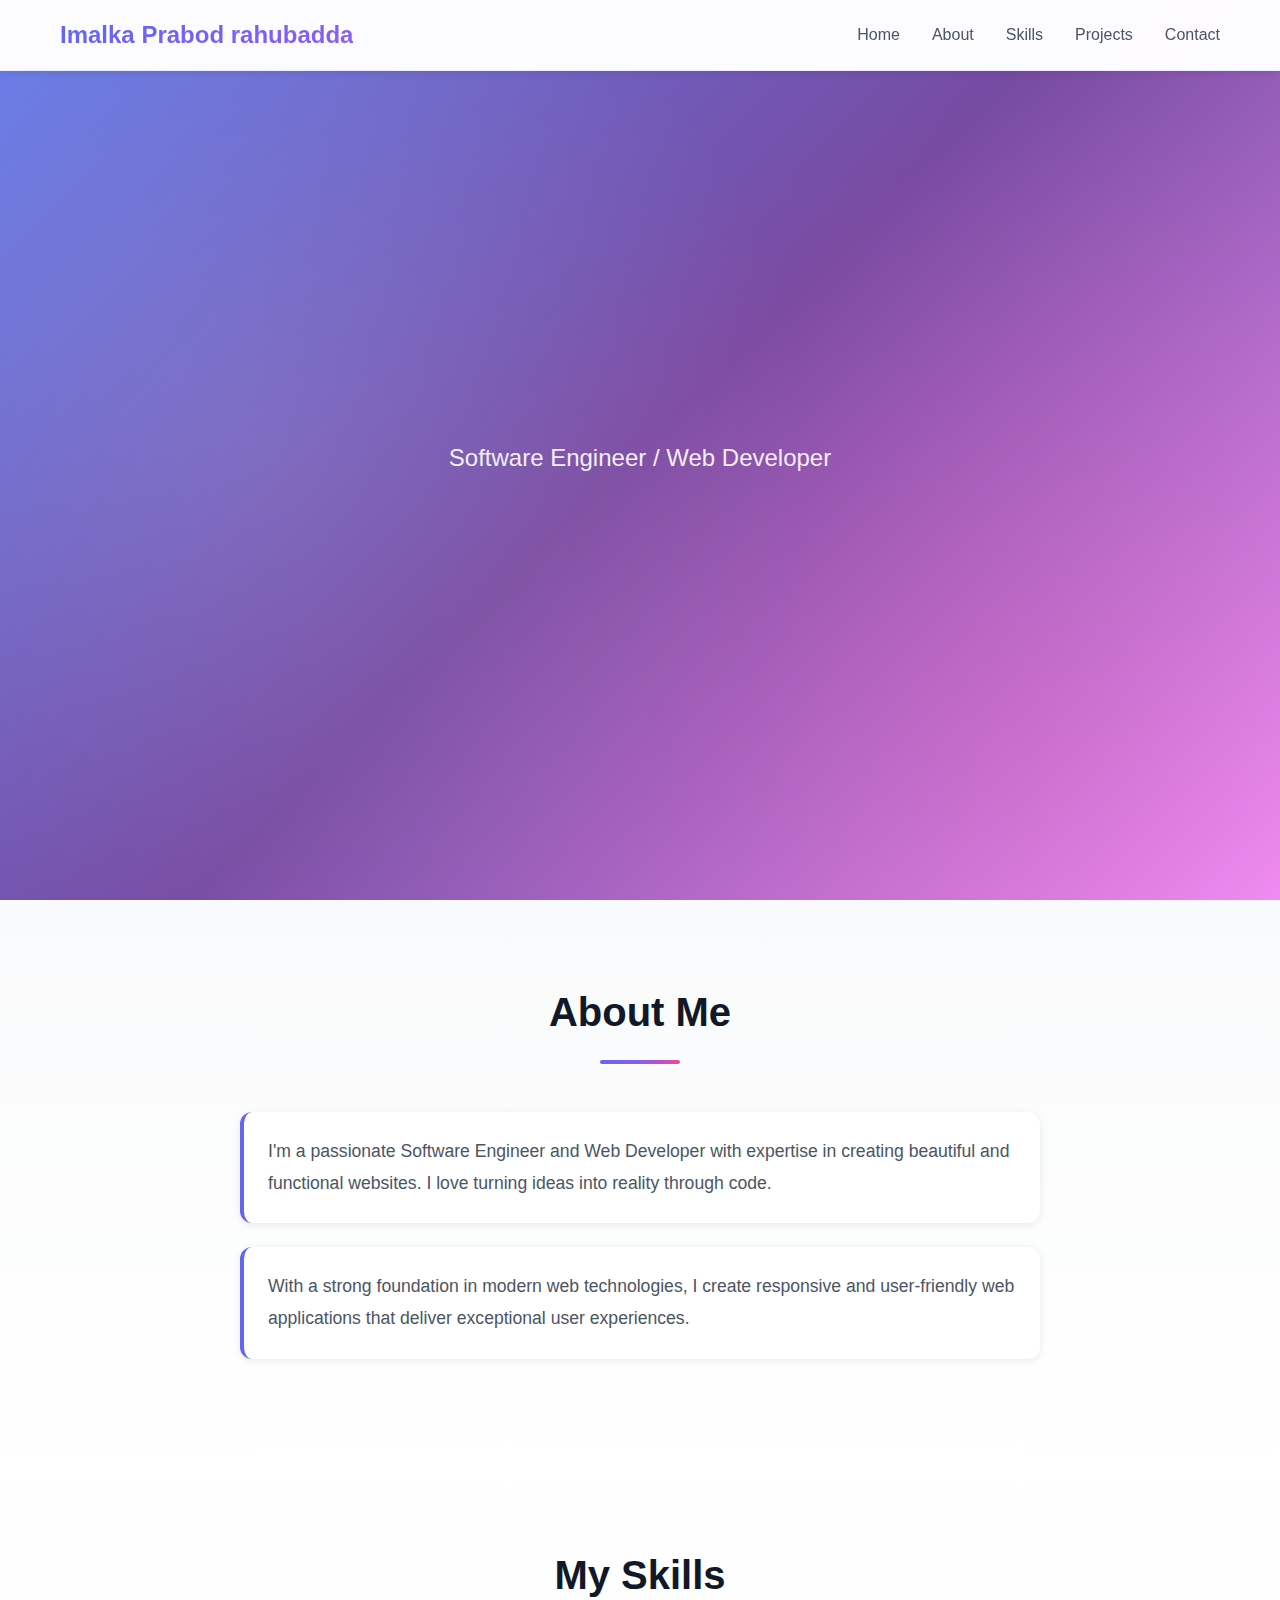
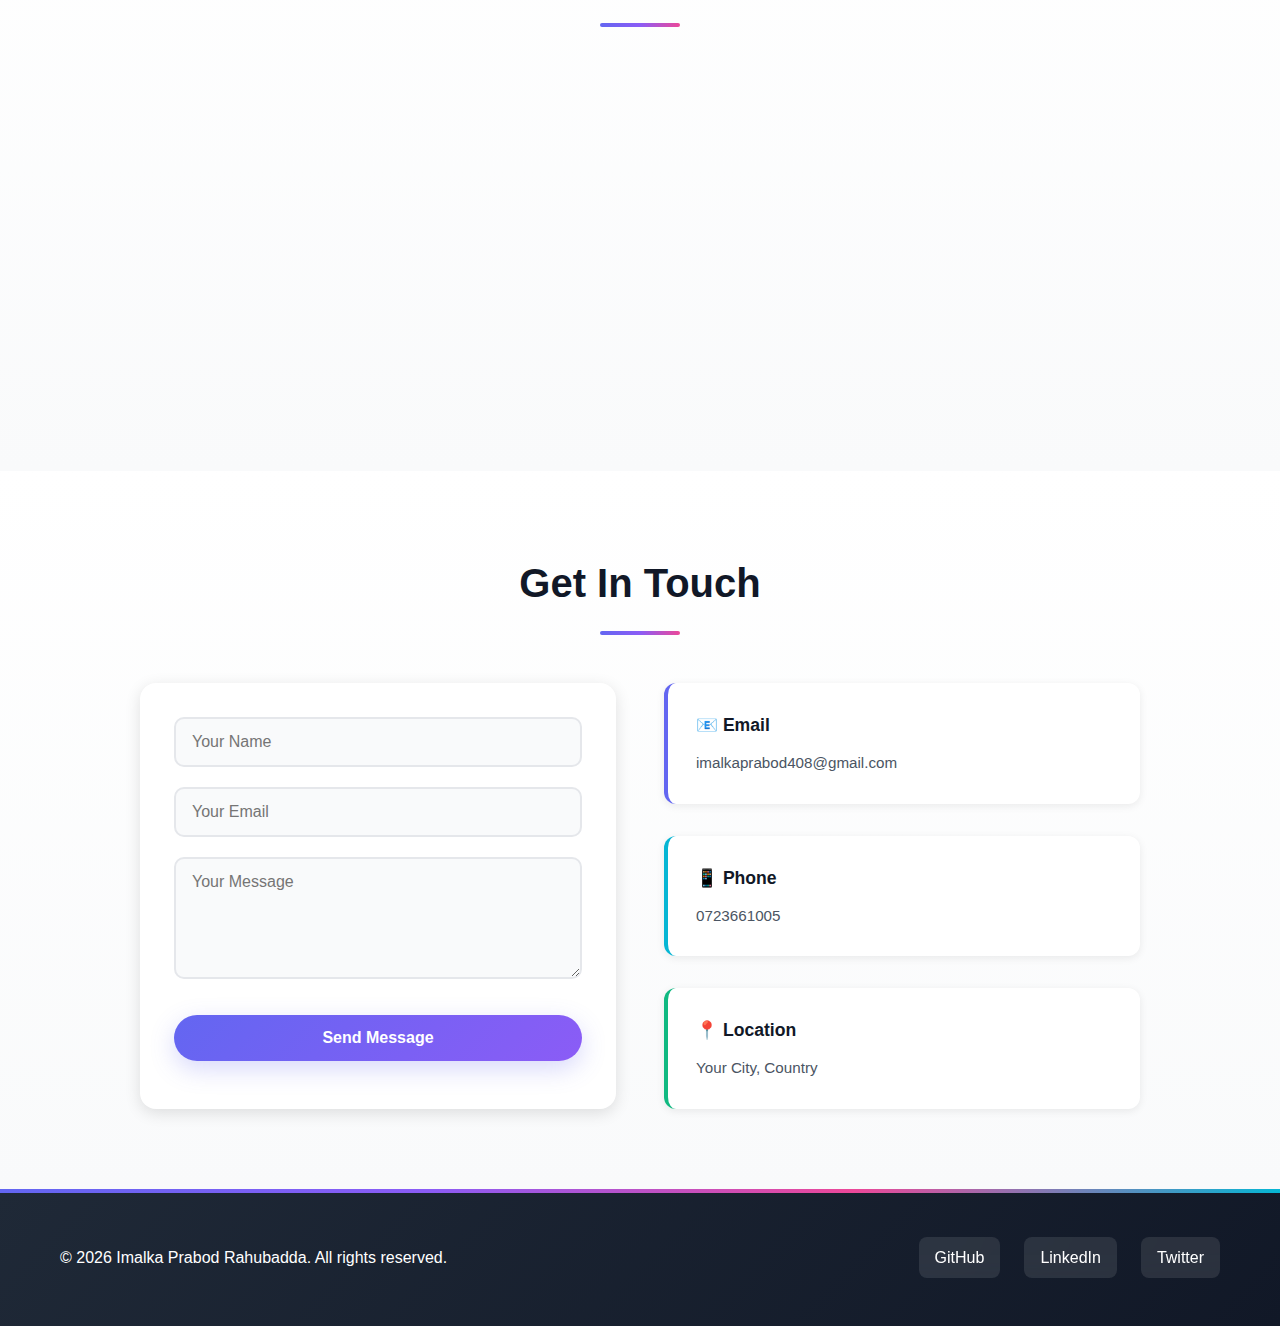
<file: index.html>
<!DOCTYPE html>
<html lang="en">
<head>
    <meta charset="UTF-8">
    <meta name="viewport" content="width=device-width, initial-scale=1.0">
    <title>Imalka Prabod Rahubadda - Software Engineer & Web Developer</title>
    
    <!-- SEO Meta Tags -->
    <meta name="description" content="Portfolio of Imalka Prabod Rahubadda - Software Engineer and Web Developer specializing in HTML, CSS, JavaScript, and modern web technologies. View my projects and get in touch.">
    <meta name="keywords" content="imalka prabod rahubadda, imalka, prabod, rahubadda, software engineer, web developer, portfolio, HTML, CSS, JavaScript, frontend developer">
    <meta name="author" content="Imalka Prabod Rahubadda">
    <meta name="robots" content="index, follow">
    <meta name="language" content="English">
    
    <!-- Open Graph Meta Tags for Social Media -->
    <meta property="og:title" content="Imalka Prabod Rahubadda - Portfolio">
    <meta property="og:description" content="Software Engineer and Web Developer specializing in creating beautiful and functional websites.">
    <meta property="og:type" content="website">
    <meta property="og:url" content="https://yourwebsite.com">
    <meta property="og:image" content="https://yourwebsite.com/preview-image.jpg">
    
    <!-- Twitter Card Meta Tags -->
    <meta name="twitter:card" content="summary_large_image">
    <meta name="twitter:title" content="Imalka Prabod Rahubadda - Portfolio">
    <meta name="twitter:description" content="Software Engineer and Web Developer specializing in creating beautiful and functional websites.">
    <meta name="twitter:image" content="https://yourwebsite.com/preview-image.jpg">
    
    <link rel="stylesheet" href="style.css">
</head>
<body>
    <!-- Navigation -->
    <nav class="navbar">
        <div class="container">
            <div class="logo">Imalka Prabod rahubadda</div>
            <ul class="nav-links">
                <li><a href="#home">Home</a></li>
                <li><a href="#about">About</a></li>
                <li><a href="#skills">Skills</a></li>
                <li><a href="projects.html">Projects</a></li>
                <li><a href="#contact">Contact</a></li>
            </ul>
            <div class="hamburger">
                <span></span>
                <span></span>
                <span></span>
            </div>
        </div>
    </nav>

    <!-- Hero Section -->
    <section id="home" class="hero">
        <div class="container">
            <div class="hero-content">
                <h1 class="fade-in">Hi, I'm <span class="highlight">Imalka Prabod Rahubadda</span></h1>
                <p class="fade-in">Software Engineer / Web Developer</p>
                <a href="projects.html" class="btn fade-in">View My Work</a>
            </div>
        </div>
    </section>

    <!-- About Section -->
    <section id="about" class="about">
        <div class="container">
            <h2 class="section-title">About Me</h2>
            <div class="about-content">
                <div class="about-text">
                    <p>I'm a passionate Software Engineer and Web Developer with expertise in creating beautiful and functional websites. I love turning ideas into reality through code.</p>
                    <p>With a strong foundation in modern web technologies, I create responsive and user-friendly web applications that deliver exceptional user experiences.</p>
                </div>
            </div>
        </div>
    </section>

    <!-- Skills Section -->
    <section id="skills" class="skills">
        <div class="container">
            <h2 class="section-title">My Skills</h2>
            <div class="skills-grid">
                <div class="skill-card">
                    <div class="skill-icon">💻</div>
                    <h3>HTML & CSS</h3>
                    <p>Building semantic and accessible web pages with modern CSS</p>
                </div>
                <div class="skill-card">
                    <div class="skill-icon">⚡</div>
                    <h3>JavaScript</h3>
                    <p>Creating interactive and dynamic web applications</p>
                </div>
                <div class="skill-card">
                    <div class="skill-icon">🎨</div>
                    <h3>UI/UX Design</h3>
                    <p>Designing intuitive and beautiful user interfaces</p>
                </div>
                <div class="skill-card">
                    <div class="skill-icon">📱</div>
                    <h3>Responsive Design</h3>
                    <p>Creating websites that work on all devices</p>
                </div>
            </div>
        </div>
    </section>

    <!-- Contact Section -->
    <section id="contact" class="contact">
        <div class="container">
            <h2 class="section-title">Get In Touch</h2>
            <div class="contact-content">
                <form class="contact-form" action="https://api.web3forms.com/submit" method="POST">
                    <input type="hidden" name="access_key" value="c8e26eca-84c9-4c25-94dd-3b543f314ae6">
                    <div class="form-group">
                        <input type="text" name="name" placeholder="Your Name" required>
                    </div>
                    <div class="form-group">
                        <input type="email" name="email" placeholder="Your Email" required>
                    </div>
                    <div class="form-group">
                        <textarea name="message" placeholder="Your Message" rows="5" required></textarea>
                    </div>
                    <button type="submit" class="btn">Send Message</button>
                </form>
                <div class="contact-info">
                    <div class="contact-item">
                        <h3>📧 Email</h3>
                        <p>imalkaprabod408@gmail.com</p>
                    </div>
                    <div class="contact-item">
                        <h3>📱 Phone</h3>
                        <p>0723661005</p>
                    </div>
                    <div class="contact-item">
                        <h3>📍 Location</h3>
                        <p>Your City, Country</p>
                    </div>
                </div>
            </div>
        </div>
    </section>

    <!-- Footer -->
    <footer class="footer">
        <div class="container">
            <p>&copy; 2026 Imalka Prabod Rahubadda. All rights reserved.</p>
            <div class="social-links">
                <a href="#" aria-label="GitHub">GitHub</a>
                <a href="https://www.linkedin.com/in/imalka-prabod-rahubadda-8960a7257" aria-label="LinkedIn">LinkedIn</a>
                <a href="#" aria-label="Twitter">Twitter</a>
            </div>
        </div>
    </footer>

    <script src="script.js"></script>
</body>
</html>
</file>
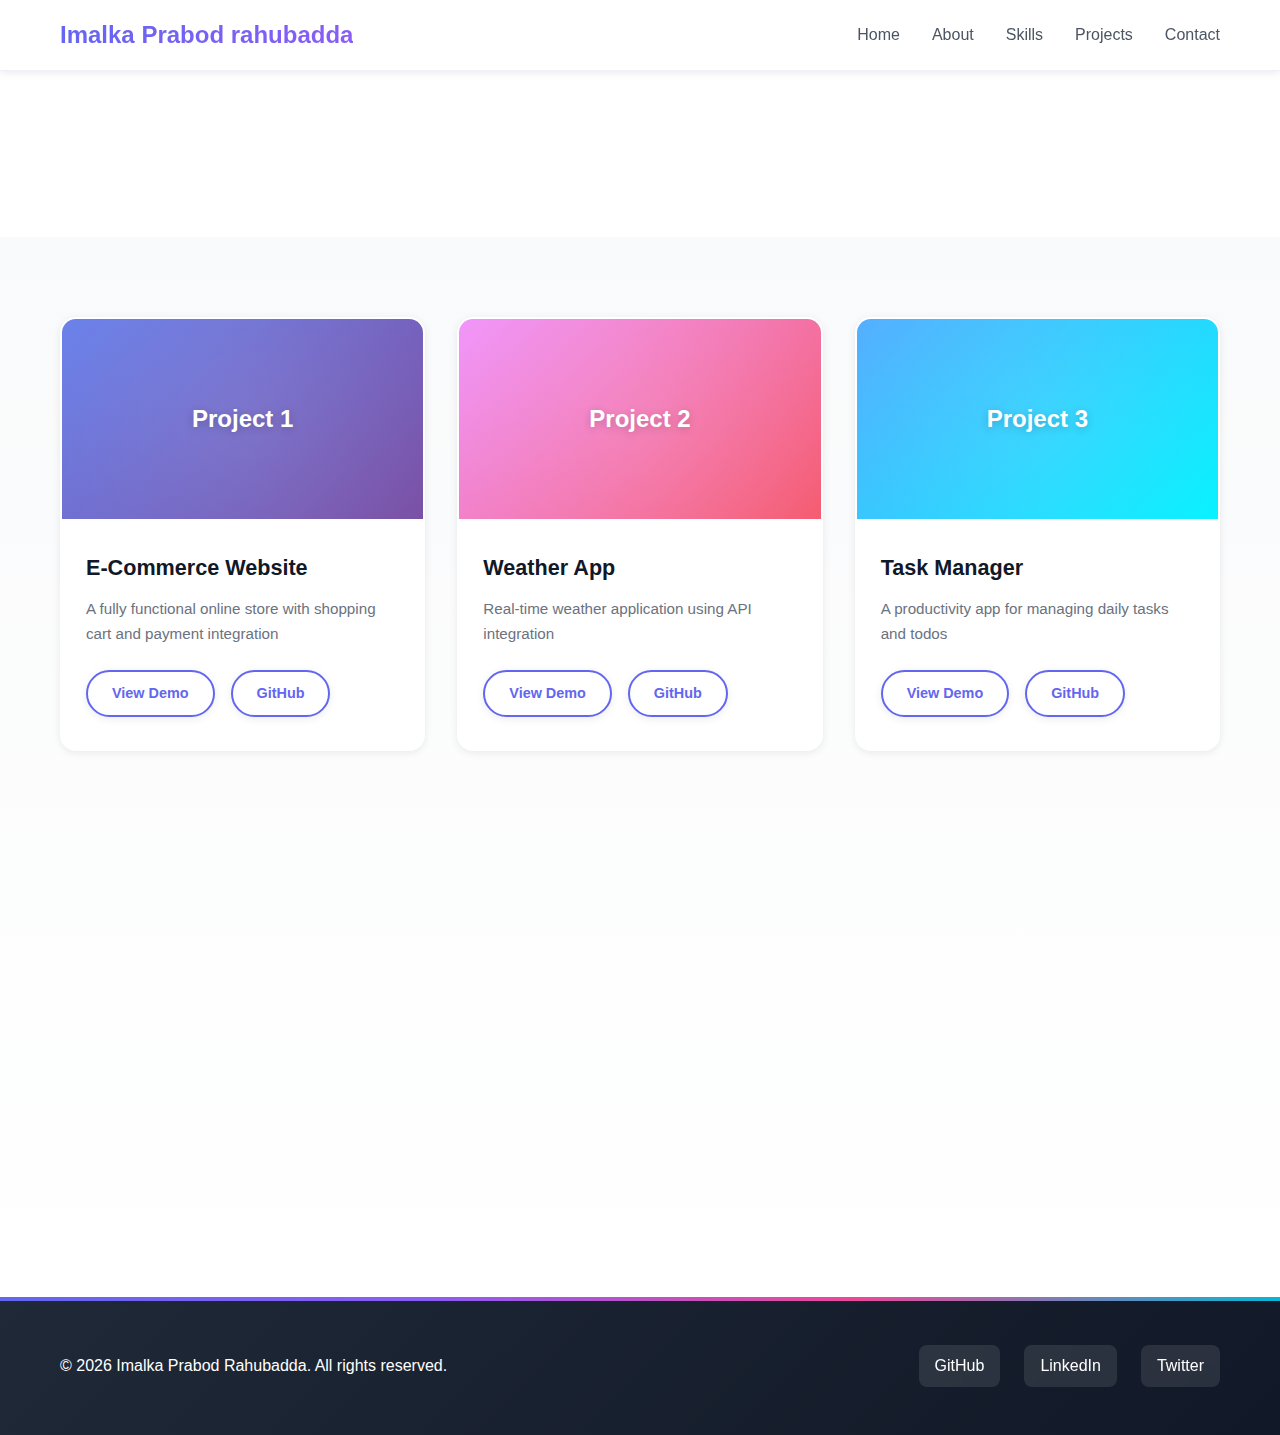
<file: projects.html>
<!DOCTYPE html>
<html lang="en">
<head>
    <meta charset="UTF-8">
    <meta name="viewport" content="width=device-width, initial-scale=1.0">
    <title>Projects - Imalka Prabod Rahubadda</title>
    
    <!-- SEO Meta Tags -->
    <meta name="description" content="Portfolio projects of Imalka Prabod Rahubadda - View my web development projects including E-Commerce websites, Weather Apps, and Task Managers.">
    <meta name="keywords" content="imalka prabod rahubadda, projects, portfolio, web development, HTML, CSS, JavaScript">
    <meta name="author" content="Imalka Prabod Rahubadda">
    <meta name="robots" content="index, follow">
    
    <link rel="stylesheet" href="style.css">
</head>
<body>
    <!-- Navigation -->
    <nav class="navbar">
        <div class="container">
            <div class="logo">Imalka Prabod rahubadda</div>
            <ul class="nav-links">
                <li><a href="index.html">Home</a></li>
                <li><a href="index.html#about">About</a></li>
                <li><a href="index.html#skills">Skills</a></li>
                <li><a href="projects.html" class="active">Projects</a></li>
                <li><a href="index.html#contact">Contact</a></li>
            </ul>
            <div class="hamburger">
                <span></span>
                <span></span>
                <span></span>
            </div>
        </div>
    </nav>

    <!-- Projects Hero Section -->
    <section class="projects-hero">
        <div class="container">
            <h1 class="fade-in">My Projects</h1>
            <p class="fade-in">Explore my latest web development projects and creative works</p>
        </div>
    </section>

    <!-- Projects Section -->
    <section id="projects" class="projects">
        <div class="container">
            <div class="projects-grid">
                <div class="project-card">
                    <div class="project-image">
                        <div class="project-placeholder">Project 1</div>
                    </div>
                    <div class="project-info">
                        <h3>E-Commerce Website</h3>
                        <p>A fully functional online store with shopping cart and payment integration</p>
                        <div class="project-links">
                            <a href="#" class="btn-small">View Demo</a>
                            <a href="#" class="btn-small">GitHub</a>
                        </div>
                    </div>
                </div>
                <div class="project-card">
                    <div class="project-image">
                        <div class="project-placeholder">Project 2</div>
                    </div>
                    <div class="project-info">
                        <h3>Weather App</h3>
                        <p>Real-time weather application using API integration</p>
                        <div class="project-links">
                            <a href="#" class="btn-small">View Demo</a>
                            <a href="#" class="btn-small">GitHub</a>
                        </div>
                    </div>
                </div>
                <div class="project-card">
                    <div class="project-image">
                        <div class="project-placeholder">Project 3</div>
                    </div>
                    <div class="project-info">
                        <h3>Task Manager</h3>
                        <p>A productivity app for managing daily tasks and todos</p>
                        <div class="project-links">
                            <a href="#" class="btn-small">View Demo</a>
                            <a href="#" class="btn-small">GitHub</a>
                        </div>
                    </div>
                </div>
                <div class="project-card">
                    <div class="project-image">
                        <div class="project-placeholder">Project 4</div>
                    </div>
                    <div class="project-info">
                        <h3>Portfolio Website</h3>
                        <p>A modern and responsive portfolio template with animations</p>
                        <div class="project-links">
                            <a href="#" class="btn-small">View Demo</a>
                            <a href="#" class="btn-small">GitHub</a>
                        </div>
                    </div>
                </div>
                <div class="project-card">
                    <div class="project-image">
                        <div class="project-placeholder">Project 5</div>
                    </div>
                    <div class="project-info">
                        <h3>Social Media Dashboard</h3>
                        <p>Analytics dashboard for social media metrics and insights</p>
                        <div class="project-links">
                            <a href="#" class="btn-small">View Demo</a>
                            <a href="#" class="btn-small">GitHub</a>
                        </div>
                    </div>
                </div>
                <div class="project-card">
                    <div class="project-image">
                        <div class="project-placeholder">Project 6</div>
                    </div>
                    <div class="project-info">
                        <h3>Restaurant Website</h3>
                        <p>Beautiful restaurant website with menu and reservation system</p>
                        <div class="project-links">
                            <a href="#" class="btn-small">View Demo</a>
                            <a href="#" class="btn-small">GitHub</a>
                        </div>
                    </div>
                </div>
            </div>
        </div>
    </section>

    <!-- Footer -->
    <footer class="footer">
        <div class="container">
            <p>&copy; 2026 Imalka Prabod Rahubadda. All rights reserved.</p>
            <div class="social-links">
                <a href="#" aria-label="GitHub">GitHub</a>
                <a href="#" aria-label="LinkedIn">LinkedIn</a>
                <a href="#" aria-label="Twitter">Twitter</a>
            </div>
        </div>
    </footer>

    <script src="script.js"></script>
</body>
</html>
</file>
<file: style.css>
* {
    margin: 0;
    padding: 0;
    box-sizing: border-box;
}

html {
    scroll-behavior: smooth;
}

::selection {
    background: var(--primary-color);
    color: white;
}

::-webkit-scrollbar {
    width: 12px;
}

::-webkit-scrollbar-track {
    background: var(--light-bg);
}

::-webkit-scrollbar-thumb {
    background: linear-gradient(180deg, var(--primary-color), var(--secondary-color));
    border-radius: 6px;
    border: 2px solid var(--light-bg);
}

::-webkit-scrollbar-thumb:hover {
    background: linear-gradient(180deg, var(--primary-dark), var(--secondary-dark));
}

:root {
    /* Primary Brand Colors */
    --primary-color: #6366f1;
    --primary-dark: #4f46e5;
    --primary-light: #818cf8;
    
    /* Secondary Colors */
    --secondary-color: #8b5cf6;
    --secondary-dark: #7c3aed;
    --accent-color: #ec4899;
    
    /* Semantic Colors */
    --success-color: #10b981;
    --info-color: #06b6d4;
    --warning-color: #f59e0b;
    
    /* Neutral Colors */
    --text-color: #111827;
    --text-secondary: #4b5563;
    --light-text: #6b7280;
    --bg-color: #ffffff;
    --light-bg: #f9fafb;
    --dark-bg: #1f2937;
    --border-color: #e5e7eb;
    
    /* Gradient Colors */
    --gradient-primary: linear-gradient(135deg, #667eea 0%, #764ba2 100%);
    --gradient-secondary: linear-gradient(135deg, #f093fb 0%, #f5576c 100%);
    --gradient-success: linear-gradient(135deg, #43e97b 0%, #38f9d7 100%);
    --gradient-info: linear-gradient(135deg, #4facfe 0%, #00f2fe 100%);
    
    /* Shadow Colors */
    --shadow-sm: 0 2px 8px rgba(0, 0, 0, 0.08);
    --shadow-md: 0 4px 16px rgba(0, 0, 0, 0.12);
    --shadow-lg: 0 8px 32px rgba(0, 0, 0, 0.16);
    --shadow-primary: 0 8px 24px rgba(99, 102, 241, 0.25);
}

body {
    font-family: 'Segoe UI', Tahoma, Geneva, Verdana, sans-serif;
    line-height: 1.6;
    color: var(--text-color);
    overflow-x: hidden;
}

/* Accessibility - Focus Styles */
*:focus-visible {
    outline: 3px solid var(--primary-color);
    outline-offset: 3px;
    border-radius: 4px;
}

a:focus-visible,
button:focus-visible {
    outline: 3px solid var(--primary-color);
    outline-offset: 3px;
}

.container {
    max-width: 1200px;
    margin: 0 auto;
    padding: 0 20px;
}

/* Navigation */
.navbar {
    position: fixed;
    top: 0;
    width: 100%;
    background: rgba(255, 255, 255, 0.98);
    backdrop-filter: blur(20px);
    box-shadow: var(--shadow-sm);
    z-index: 1000;
    transition: all 0.3s ease;
    border-bottom: 1px solid rgba(99, 102, 241, 0.1);
}

.navbar .container {
    display: flex;
    justify-content: space-between;
    align-items: center;
    padding: 1rem 20px;
}

.logo {
    font-size: 1.5rem;
    font-weight: bold;
    background: linear-gradient(135deg, var(--primary-color), var(--secondary-color));
    -webkit-background-clip: text;
    -webkit-text-fill-color: transparent;
    background-clip: text;
    transition: all 0.3s ease;
}

.logo:hover {
    transform: scale(1.05);
}

.nav-links {
    display: flex;
    list-style: none;
    gap: 2rem;
}

.nav-links a {
    text-decoration: none;
    color: var(--text-secondary);
    font-weight: 500;
    transition: all 0.3s ease;
    position: relative;
    padding: 0.5rem 0;
}

.nav-links a::after {
    content: '';
    position: absolute;
    bottom: 0;
    left: 0;
    width: 0;
    height: 2px;
    background: linear-gradient(90deg, var(--primary-color), var(--secondary-color));
    transition: width 0.3s ease;
}

.nav-links a:hover {
    color: var(--primary-color);
}

.nav-links a:hover::after {
    width: 100%;
}

.hamburger {
    display: none;
    flex-direction: column;
    cursor: pointer;
    gap: 4px;
}

.hamburger span {
    width: 25px;
    height: 3px;
    background: linear-gradient(90deg, var(--primary-color), var(--secondary-color));
    border-radius: 2px;
    transition: all 0.3s ease;
}

/* Hero Section */
.hero {
    min-height: 100vh;
    display: flex;
    align-items: center;
    background: linear-gradient(135deg, #667eea 0%, #764ba2 50%, #f093fb 100%);
    color: white;
    padding-top: 80px;
    position: relative;
    overflow: hidden;
    z-index: 1;
}

.hero::before {
    content: '';
    position: absolute;
    top: 0;
    left: 0;
    right: 0;
    bottom: 0;
    background: radial-gradient(circle at 20% 50%, rgba(255, 255, 255, 0.1) 0%, transparent 50%),
                radial-gradient(circle at 80% 80%, rgba(236, 72, 153, 0.2) 0%, transparent 50%);
    pointer-events: none;
    z-index: 0;
}

.hero-content {
    text-align: center;
    position: relative;
    z-index: 2;
}

.hero h1 {
    font-size: 3.5rem;
    margin-bottom: 1rem;
    animation: fadeInUp 1s ease;
}

.hero p {
    font-size: 1.5rem;
    margin-bottom: 2rem;
    opacity: 0.9;
    animation: fadeInUp 1s ease 0.2s backwards;
}

.highlight {
    background: linear-gradient(135deg, #fbbf24, #f59e0b);
    -webkit-background-clip: text;
    -webkit-text-fill-color: transparent;
    background-clip: text;
    filter: drop-shadow(0 2px 4px rgba(251, 191, 36, 0.3));
}

.btn {
    display: inline-block;
    padding: 14px 36px;
    background: white;
    color: var(--primary-color);
    text-decoration: none;
    border-radius: 50px;
    font-weight: 600;
    transition: all 0.3s ease;
    animation: fadeInUp 1s ease 0.4s backwards;
    box-shadow: 0 4px 15px rgba(255, 255, 255, 0.3);
    border: 2px solid transparent;
}

.btn:hover {
    transform: translateY(-3px);
    box-shadow: 0 12px 30px rgba(255, 255, 255, 0.4);
    background: linear-gradient(135deg, #667eea, #764ba2);
    color: white;
    border-color: white;
}

/* Sections */
section {
    padding: 80px 0;
    position: relative;
    z-index: 10;
    background: inherit;
}

.section-title {
    text-align: center;
    font-size: 2.5rem;
    margin-bottom: 3rem;
    color: var(--text-color);
    position: relative;
    font-weight: 700;
}

.section-title::after {
    content: '';
    display: block;
    width: 80px;
    height: 4px;
    background: linear-gradient(90deg, var(--primary-color), var(--secondary-color), var(--accent-color));
    margin: 1rem auto;
    border-radius: 2px;
}

/* About Section */
.about {
    background: linear-gradient(180deg, var(--light-bg) 0%, #ffffff 100%);
    position: relative;
    z-index: 10;
}

.about-content {
    max-width: 800px;
    margin: 0 auto;
}

.about-text p {
    font-size: 1.1rem;
    color: var(--text-secondary);
    margin-bottom: 1.5rem;
    line-height: 1.8;
    padding: 1.5rem;
    background: white;
    border-radius: 12px;
    box-shadow: var(--shadow-sm);
    border-left: 4px solid var(--primary-color);
    transition: all 0.3s ease;
}

.about-text p:hover {
    box-shadow: var(--shadow-md);
    transform: translateX(5px);
    border-left-color: var(--secondary-color);
}

/* Skills Section */
.skills {
    background: linear-gradient(180deg, #ffffff 0%, var(--light-bg) 100%);
}

.skills-grid {
    display: grid;
    grid-template-columns: repeat(auto-fit, minmax(250px, 1fr));
    gap: 2rem;
}

.skill-card {
    background: white;
    padding: 2.5rem 2rem;
    border-radius: 16px;
    text-align: center;
    box-shadow: var(--shadow-sm);
    transition: all 0.4s ease;
    border: 2px solid transparent;
    position: relative;
    overflow: hidden;
}

.skill-card::before {
    content: '';
    position: absolute;
    top: 0;
    left: 0;
    right: 0;
    height: 4px;
    background: linear-gradient(90deg, var(--primary-color), var(--secondary-color));
    transform: scaleX(0);
    transition: transform 0.3s ease;
}

.skill-card:hover::before {
    transform: scaleX(1);
}

.skill-card:nth-child(1) {
    border-top: 4px solid var(--primary-color);
}

.skill-card:nth-child(1):hover {
    box-shadow: var(--shadow-primary);
    transform: translateY(-10px);
    border-color: var(--primary-color);
}

.skill-card:nth-child(2) {
    border-top: 4px solid var(--warning-color);
}

.skill-card:nth-child(2):hover {
    box-shadow: 0 8px 24px rgba(245, 158, 11, 0.25);
    transform: translateY(-10px);
    border-color: var(--warning-color);
}

.skill-card:nth-child(3) {
    border-top: 4px solid var(--accent-color);
}

.skill-card:nth-child(3):hover {
    box-shadow: 0 8px 24px rgba(236, 72, 153, 0.25);
    transform: translateY(-10px);
    border-color: var(--accent-color);
}

.skill-card:nth-child(4) {
    border-top: 4px solid var(--info-color);
}

.skill-card:nth-child(4):hover {
    box-shadow: 0 8px 24px rgba(6, 182, 212, 0.25);
    transform: translateY(-10px);
    border-color: var(--info-color);
}

.skill-icon {
    font-size: 3.5rem;
    margin-bottom: 1.5rem;
    filter: drop-shadow(0 2px 8px rgba(0, 0, 0, 0.1));
    transition: all 0.3s ease;
}

.skill-card:hover .skill-icon {
    transform: scale(1.15) rotateY(360deg);
}

.skill-card h3 {
    margin-bottom: 0.75rem;
    color: var(--text-color);
    font-weight: 600;
    font-size: 1.25rem;
}

.skill-card p {
    color: var(--light-text);
    font-size: 0.95rem;
    line-height: 1.6;
}

/* Projects Section */
.projects {
    background: linear-gradient(180deg, var(--light-bg) 0%, #ffffff 100%);
}

.projects-grid {
    display: grid;
    grid-template-columns: repeat(auto-fit, minmax(300px, 1fr));
    gap: 2rem;
}

.project-card {
    background: white;
    border-radius: 16px;
    overflow: hidden;
    box-shadow: var(--shadow-sm);
    transition: all 0.4s ease;
    border: 2px solid transparent;
}

.project-card:hover {
    transform: translateY(-12px);
    box-shadow: var(--shadow-lg);
    border-color: var(--primary-light);
}

.project-image {
    height: 200px;
    display: flex;
    align-items: center;
    justify-content: center;
    position: relative;
    overflow: hidden;
}

.project-card:nth-child(1) .project-image {
    background: linear-gradient(135deg, #667eea 0%, #764ba2 100%);
}

.project-card:nth-child(2) .project-image {
    background: linear-gradient(135deg, #f093fb 0%, #f5576c 100%);
}

.project-card:nth-child(3) .project-image {
    background: linear-gradient(135deg, #4facfe 0%, #00f2fe 100%);
}

.project-image::before {
    content: '';
    position: absolute;
    top: -50%;
    right: -50%;
    width: 200%;
    height: 200%;
    background: radial-gradient(circle, rgba(255, 255, 255, 0.1) 0%, transparent 70%);
    transition: all 0.6s ease;
}

.project-card:hover .project-image::before {
    transform: translate(-25%, -25%);
}

.project-placeholder {
    color: white;
    font-size: 1.5rem;
    font-weight: bold;
    z-index: 1;
    position: relative;
    text-shadow: 0 2px 8px rgba(0, 0, 0, 0.2);
}

.project-info {
    padding: 2rem 1.5rem;
}

.project-info h3 {
    margin-bottom: 0.75rem;
    color: var(--text-color);
    font-weight: 600;
    font-size: 1.35rem;
}

.project-info p {
    color: var(--light-text);
    margin-bottom: 1.5rem;
    font-size: 0.95rem;
    line-height: 1.6;
}

.project-links {
    display: flex;
    gap: 1rem;
}

.btn-small {
    display: inline-block;
    padding: 10px 24px;
    background: white;
    color: var(--primary-color);
    text-decoration: none;
    border-radius: 25px;
    font-size: 0.9rem;
    font-weight: 600;
    transition: all 0.3s ease;
    border: 2px solid var(--primary-color);
    box-shadow: var(--shadow-sm);
}

.btn-small:hover {
    background: var(--primary-color);
    color: white;
    transform: translateY(-2px);
    box-shadow: var(--shadow-primary);
}

/* Contact Section */
.contact {
    background: linear-gradient(180deg, #ffffff 0%, var(--light-bg) 100%);
}

.contact-content {
    display: grid;
    grid-template-columns: 1fr 1fr;
    gap: 3rem;
    max-width: 1000px;
    margin: 0 auto;
}

.contact-form {
    display: flex;
    flex-direction: column;
    gap: 1.25rem;
    background: white;
    padding: 2rem;
    border-radius: 16px;
    box-shadow: var(--shadow-md);
    border: 2px solid transparent;
    transition: all 0.3s ease;
}

.contact-form:hover {
    border-color: var(--primary-light);
    box-shadow: var(--shadow-lg);
}

.form-group input,
.form-group textarea {
    width: 100%;
    padding: 14px 16px;
    border: 2px solid var(--border-color);
    border-radius: 10px;
    font-size: 1rem;
    transition: all 0.3s ease;
    font-family: inherit;
    background: var(--light-bg);
}

.form-group input:focus,
.form-group textarea:focus {
    outline: none;
    border-color: var(--primary-color);
    background: white;
    box-shadow: 0 0 0 4px rgba(99, 102, 241, 0.1);
    transform: translateY(-2px);
}

.contact-form .btn {
    border: none;
    cursor: pointer;
    font-size: 1rem;
    background: linear-gradient(135deg, var(--primary-color), var(--secondary-color));
    color: white;
    box-shadow: var(--shadow-primary);
    margin-top: 0.5rem;
}

.contact-form .btn:hover {
    background: linear-gradient(135deg, var(--primary-dark), var(--secondary-dark));
    transform: translateY(-3px);
    box-shadow: 0 8px 24px rgba(99, 102, 241, 0.35);
}

.contact-info {
    display: flex;
    flex-direction: column;
    gap: 2rem;
}

.contact-item {
    background: white;
    padding: 1.75rem;
    border-radius: 12px;
    box-shadow: var(--shadow-sm);
    transition: all 0.3s ease;
    border-left: 4px solid var(--primary-color);
}

.contact-item:nth-child(2) {
    border-left-color: var(--info-color);
}

.contact-item:nth-child(3) {
    border-left-color: var(--success-color);
}

.contact-item:hover {
    box-shadow: var(--shadow-md);
    transform: translateX(8px);
}

.contact-item h3 {
    font-size: 1.1rem;
    margin-bottom: 0.75rem;
    color: var(--text-color);
    font-weight: 600;
}

.contact-item p {
    color: var(--text-secondary);
    font-size: 0.95rem;
}

/* Footer */
.footer {
    background: linear-gradient(135deg, var(--dark-bg) 0%, #111827 100%);
    color: white;
    padding: 3rem 0;
    position: relative;
}

.footer::before {
    content: '';
    position: absolute;
    top: 0;
    left: 0;
    right: 0;
    height: 4px;
    background: linear-gradient(90deg, var(--primary-color), var(--secondary-color), var(--accent-color), var(--info-color));
}

.footer .container {
    display: flex;
    justify-content: space-between;
    align-items: center;
}

.social-links {
    display: flex;
    gap: 1.5rem;
}

.social-links a {
    color: white;
    text-decoration: none;
    transition: all 0.3s ease;
    padding: 0.5rem 1rem;
    border-radius: 8px;
    background: rgba(255, 255, 255, 0.1);
    backdrop-filter: blur(10px);
}

.social-links a:hover {
    background: linear-gradient(135deg, var(--primary-color), var(--secondary-color));
    transform: translateY(-3px);
    box-shadow: 0 4px 12px rgba(99, 102, 241, 0.4);
}

/* Animations */
@keyframes fadeInUp {
    from {
        opacity: 0;
        transform: translateY(30px);
    }
    to {
        opacity: 1;
        transform: translateY(0);
    }
}

@keyframes pulse {
    0%, 100% {
        transform: scale(1);
    }
    50% {
        transform: scale(1.05);
    }
}

@keyframes slideInLeft {
    from {
        opacity: 0;
        transform: translateX(-30px);
    }
    to {
        opacity: 1;
        transform: translateX(0);
    }
}

@keyframes slideInRight {
    from {
        opacity: 0;
        transform: translateX(30px);
    }
    to {
        opacity: 1;
        transform: translateX(0);
    }
}

.fade-in {
    opacity: 0;
    animation: fadeInUp 1s ease forwards;
}

/* Responsive Design */
@media (max-width: 768px) {
    .hamburger {
        display: flex;
    }

    .nav-links {
        position: fixed;
        left: -100%;
        top: 70px;
        flex-direction: column;
        background: rgba(255, 255, 255, 0.98);
        backdrop-filter: blur(20px);
        width: 100%;
        text-align: center;
        transition: left 0.3s ease;
        box-shadow: var(--shadow-md);
        padding: 2rem 0;
        border-top: 2px solid var(--primary-light);
    }

    .nav-links.active {
        left: 0;
    }
    
    .nav-links a::after {
        display: none;
    }

    .hero h1 {
        font-size: 2rem;
    }

    .hero p {
        font-size: 1.2rem;
    }

    .contact-content {
        grid-template-columns: 1fr;
    }
    
    .contact-form {
        padding: 1.5rem;
    }

    .footer .container {
        flex-direction: column;
        gap: 1.5rem;
        text-align: center;
    }

    .section-title {
        font-size: 2rem;
    }
    
    section {
        padding: 60px 0;
    }
}

@media (max-width: 480px) {
    .hero h1 {
        font-size: 1.8rem;
    }

    .skills-grid,
    .projects-grid {
        grid-template-columns: 1fr;
    }
    
    .btn {
        padding: 12px 28px;
        font-size: 0.95rem;
    }
}
</file>
